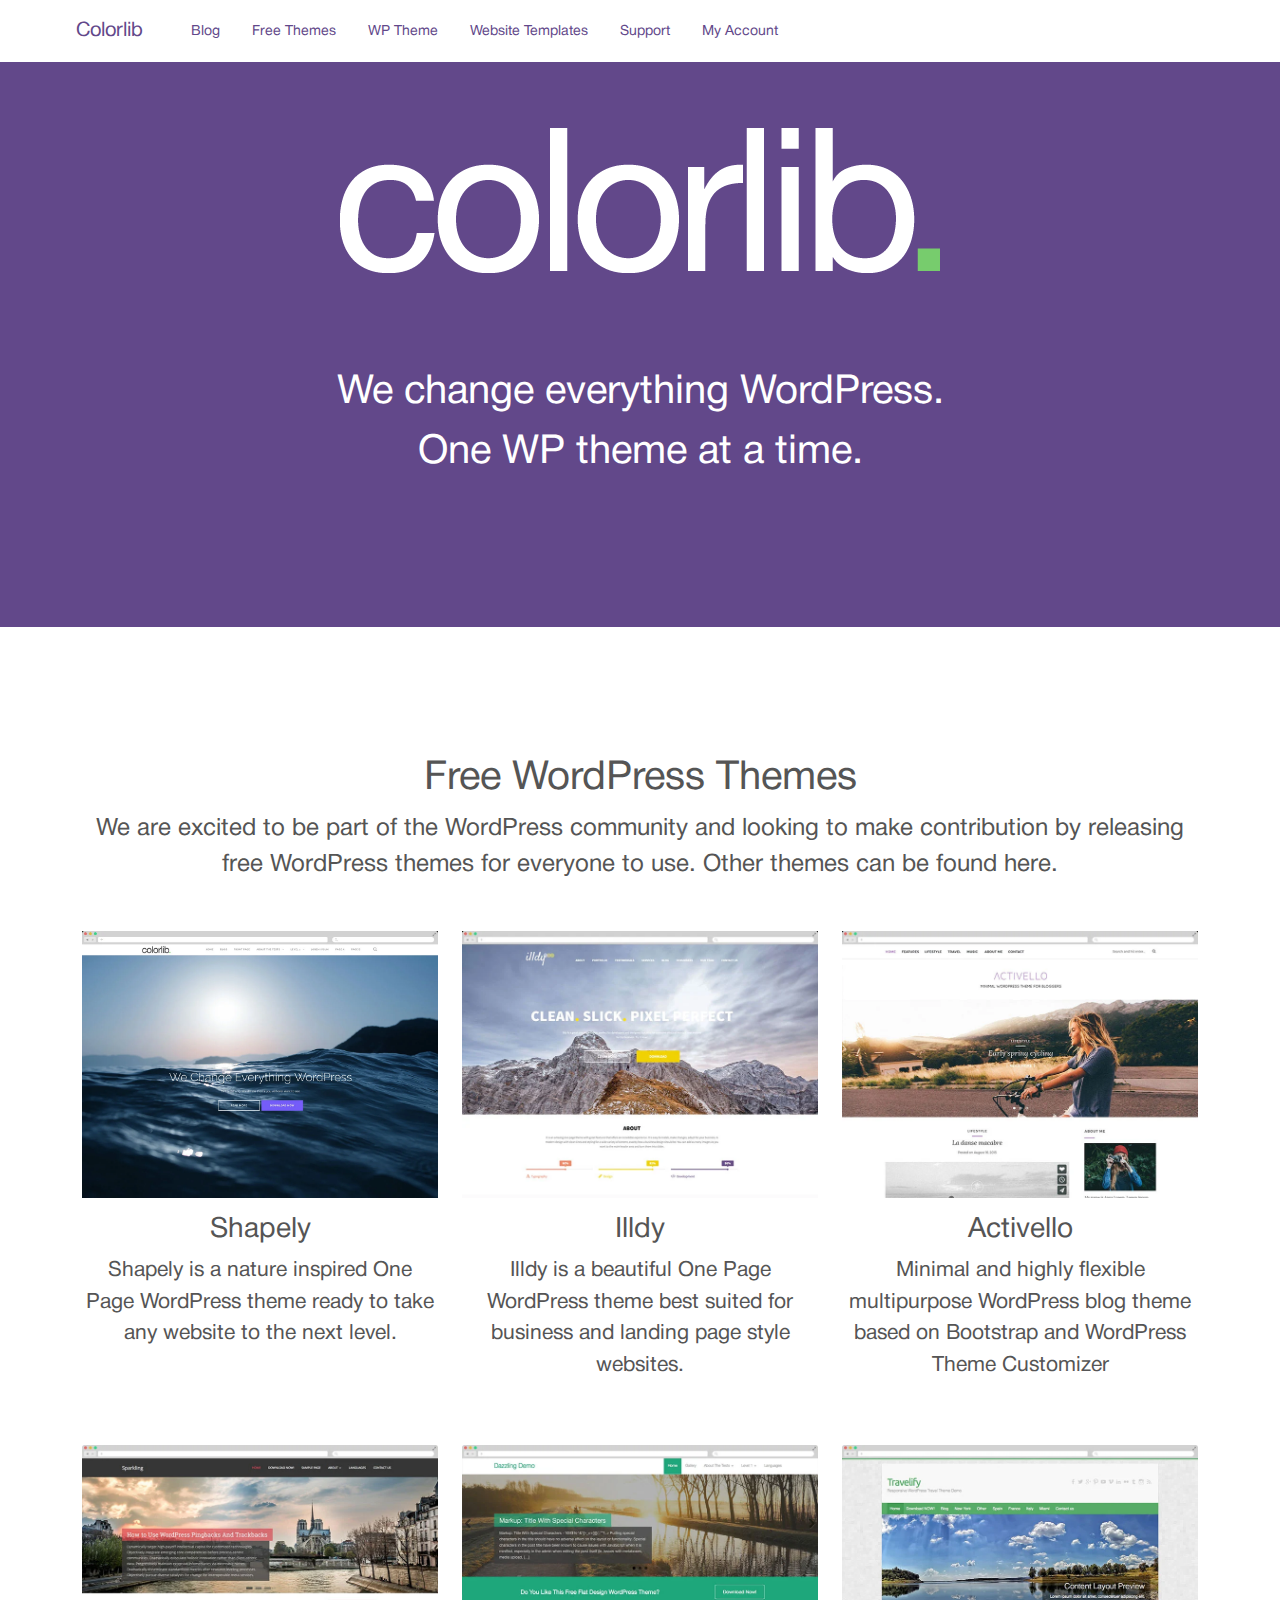
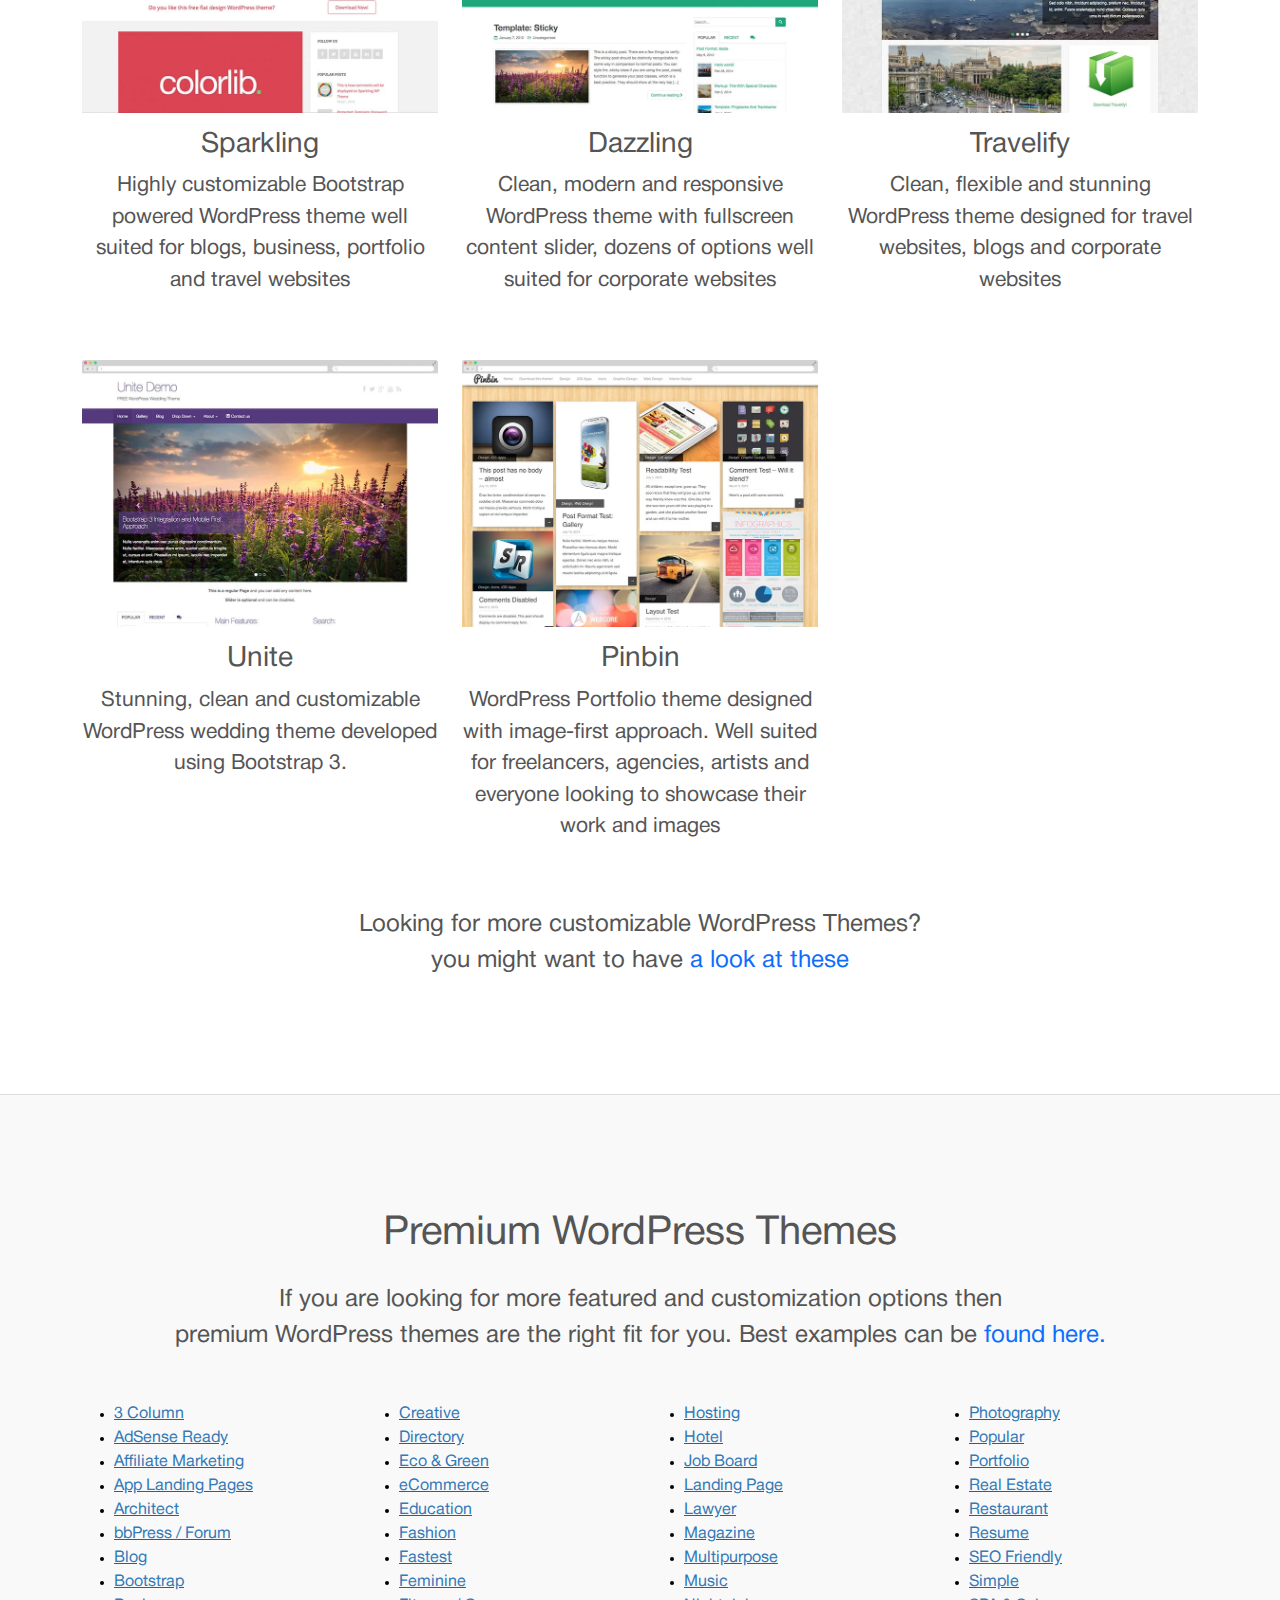
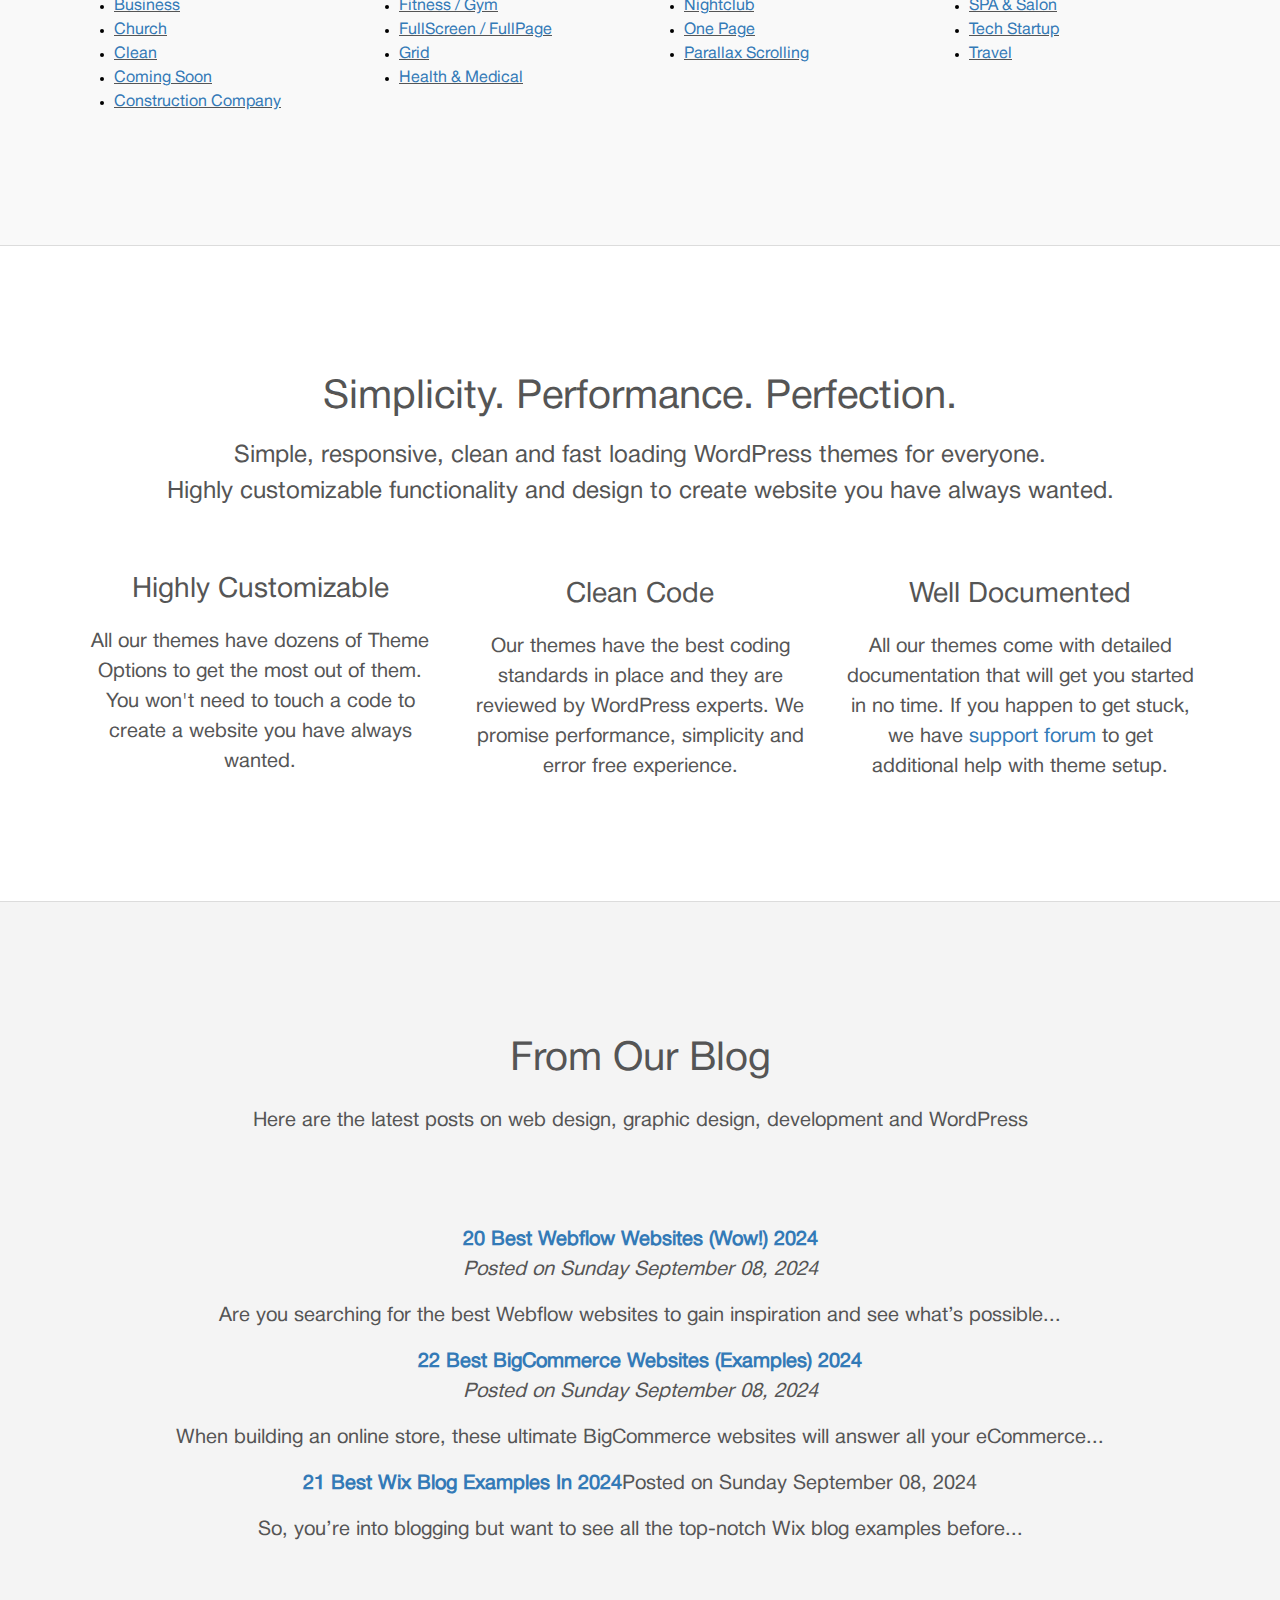
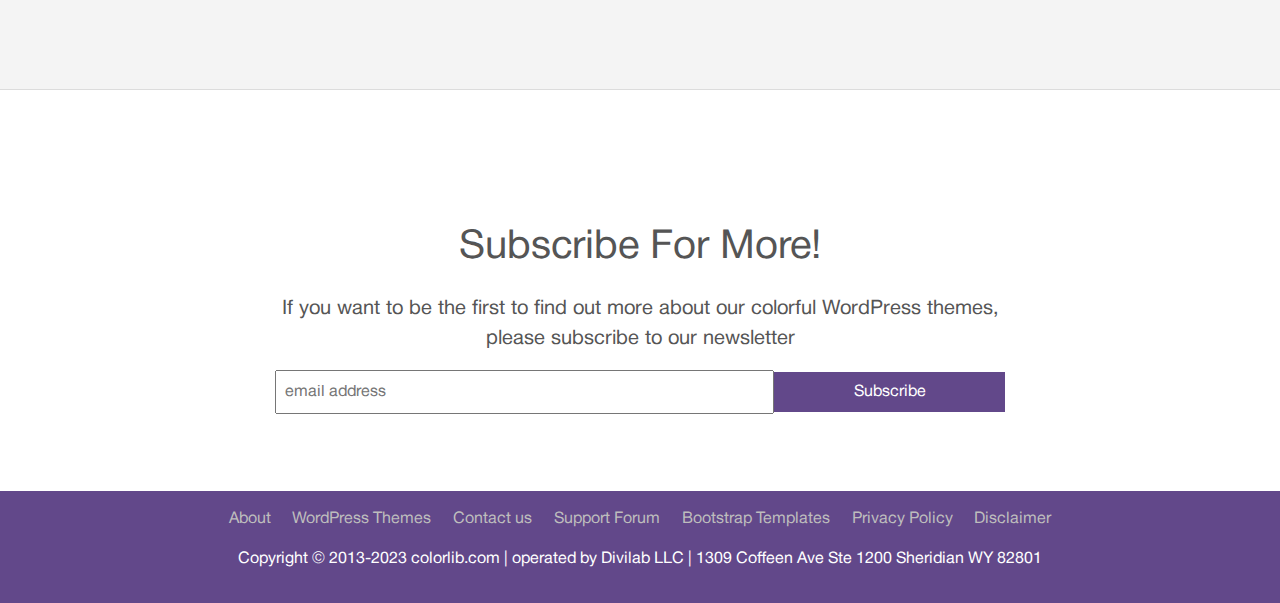
<file: index.html>
<!DOCTYPE html>
<html lang="en">
<head>
     <meta charset="UTF-8">
     <meta name="viewport" content="width=device-width, initial-scale=1.0">
     <title>Colorlib [2nd Assignment (Bootstrap)]</title>
     <link rel="stylesheet" href="2nd Assignment Web & App (Bootstrap).css">
     <link rel="shortcut icon" href="Images/2nd Assignment Web & App (Bootstrap) Image 1.webp">
     <link rel="stylesheet" href="https://cdn.jsdelivr.net/npm/bootstrap@5.3.3/dist/css/bootstrap.min.css">
     <script src="https://cdn.jsdelivr.net/npm/bootstrap@5.3.3/dist/js/bootstrap.bundle.min.js"></script>
     <link rel="stylesheet" href="https://cdnjs.cloudflare.com/ajax/libs/font-awesome/6.6.0/css/all.min.css" integrity="sha512-Kc323vGBEqzTmouAECnVceyQqyqdsSiqLQISBL29aUW4U/M7pSPA/gEUZQqv1cwx4OnYxTxve5UMg5GT6L4JJg==" crossorigin="anonymous" referrerpolicy="no-referrer" />
     <link rel="stylesheet" href="https://fonts.googleapis.com/css2?family=Material+Symbols+Outlined:opsz,wght,FILL,GRAD@20..48,100..700,0..1,-50..200" />
     <style>
          .material-symbols-outlined {
            font-variation-settings:
            'FILL' 0,
            'wght' 400,
            'GRAD' 0,
            'opsz' 24,
          }
          </style>
</head>
<body>
     <nav class="navbar navbar-expand-lg  container-fluid position-fixed ps-5">
          <div class="container-fluid">
            <a class="navbar-brand bg-hover p-3 mh" href="#">Colorlib</a>
            <button class="navbar-toggler" type="button" data-bs-toggle="collapse" data-bs-target="#navbarNavAltMarkup" aria-controls="navbarNavAltMarkup" aria-expanded="false" aria-label="Toggle navigation">
              <span class="navbar-toggler-icon"></span>
            </button>
            <div class="collapse navbar-collapse" id="navbarNavAltMarkup">
              <div class="navbar-nav">
               <a class="nav-link active Nav-2 bg-hover p-3" aria-current="page" href="#">Blog</a>
               <a class="nav-link Nav-2      text-capitalize bg-hover p-3" href="#">Free themes</a>
               <a class="nav-link Nav-2 ps-3 text-capitalize bg-hover p-3" href="#">WP theme</a>
               <a class="nav-link Nav-2 ps-3 text-capitalize bg-hover p-3" href="#">Website templates</a>
               <a class="nav-link Nav-2 ps-3 text-capitalize bg-hover p-3" href="#">Support</a>
               <a class="nav-link Nav-2 ps-3 text-capitalize bg-hover p-3" href="#">My Account</a>
              </div>
                    <a href="https://twitter.com" class="p-3 bg-hover" style=" margin-left: 30%;"><div><i class="fa-brands fa-twitter" style="color: #563d7c;font-size: 20px; "></i></div></a>
                    <a href="https://www.facebook.com/profile.php?id=61553222710778" class="p-3 ps-4 pe-4 bg-hover"><div class="bg-hover"><i class="fa-brands fa-facebook-f" style="font-size: 20px; color: #563d7c;"></i></div></a>
            </div>
          </div>
          </nav>
          <div class="Color">
               <img src="Images/2nd Assignment Web & App (Bootstrap) Image 2.png" alt="">
               <p class="mt-5">We change everything WordPress.
                   <br>   One WP theme at a time.</p>
          </div>
          <div class="Themes">
               <h1 class="text-center">Free WordPress Themes</h1>
               <p class="text-center fs-4">We are excited to be part of the WordPress community and looking to make contribution by releasing <br>
                    free WordPress themes for everyone to use. Other themes can be found here.
                    </p>
                    <div class="container mt-5">
                         <div class="row">
                              <div class="col-4 text-center"><a href="#"><img src="Images/2nd Assignment Web & App (Bootstrap) Image 3.webp" alt="" class="w-100"></a><h3 class="mt-3">Shapely</h3><p style="font-size: 21px;">Shapely is a nature inspired One Page WordPress theme ready to take any website to the next level.</p></div>
                              <div class="col-4 text-center"><a href="#"><img src="Images/2nd Assignment Web & App (Bootstrap) Image 4.webp" alt="" class="w-100"></a><h3 class="mt-3">Illdy</h3><p style="font-size: 21px;">Illdy is a beautiful One Page WordPress theme best suited for business and landing page style websites.</p></div>
                              <div class="col-4 text-center"><a href="#"><img src="Images/2nd Assignment Web & App (Bootstrap) Image 5.webp" alt="" class="w-100"></a><h3 class="mt-3">Activello</h3><p style="font-size: 21px;">Minimal and highly flexible multipurpose WordPress blog theme based on Bootstrap and WordPress Theme Customizer</p></div>
                              <div class="col-4 mt-5 text-center"><a href="#"><img src="Images/2nd Assignment Web & App (Bootstrap) Image 6.webp" alt="" class="w-100"></a><h3 class="mt-3">Sparkling</h3><p style="font-size: 21px;">Highly customizable Bootstrap powered WordPress theme well suited for blogs, business, portfolio and travel websites</p></div>
                              <div class="col-4 mt-5 text-center"><a href="#"><img src="Images/2nd Assignment Web & App (Bootstrap) Image 7.webp" alt="" class="w-100"></a><h3 class="mt-3">Dazzling</h3><p style="font-size: 21px;">Clean, modern and responsive WordPress theme with fullscreen content slider, dozens of options well suited for corporate websites</p></div>
                              <div class="col-4 mt-5 text-center"><a href="#"><img src="Images/2nd Assignment Web & App (Bootstrap) Image 8.webp" alt="" class="w-100"></a><h3 class="mt-3">Travelify</h3><p style="font-size: 21px;">Clean, flexible and stunning WordPress theme designed for travel websites, blogs and corporate websites</p></div>
                              <div class="col-4 mt-5 text-center"><a href="#"><img src="Images/2nd Assignment Web & App (Bootstrap) Image 9.webp" alt="" class="w-100"></a><h3 class="mt-3">Unite</h3><p style="font-size: 21px;">Stunning, clean and customizable WordPress wedding theme developed using Bootstrap 3.</p></div>
                              <div class="col-4 mt-5 text-center"><a href="#"><img src="Images/2nd Assignment Web & App (Bootstrap) Image 10.webp" alt="" class="w-100"></a><h3 class="mt-3">Pinbin</h3><p style="font-size: 21px;">WordPress Portfolio theme designed with image-first approach. Well suited for freelancers, agencies, artists and everyone looking to showcase their work and images</p></div>
                         </div>
                    </div>
                    <p class="text-center mt-5 fs-4">Looking for more customizable WordPress Themes?
                         <br>
                         you might want to have <a href="#" class="text-decoration-none"> a look at these</a></p>
          </div>
          <div class="Premium">
                    <h1 class=" text-center">Premium WordPress Themes</h1>
                    <p class="fs-4 mt-4 text-center">If you are looking for more featured and customization options then <br>
                         premium WordPress themes are the right fit for you. Best examples can be <a href="#" class="text-decoration-none"> found here.</a>
                         </p>
                         <div class="container mt-5">
                              <div class="row">
                                   <div class="col-3">
                                        <ul class="List">
                                             <a href="#">
                                                  <li><span>3 Column</span></li>
                                             </a>
                                             <a href="#">
                                                  <li><span>AdSense Ready</span></li>
                                             </a>
                                             <a href="#">
                                                  <li><span>Affiliate Marketing</span></li>
                                             </a>
                                             <a href="#">
                                                  <li><span>App Landing Pages</span></li>
                                             </a>
                                             <a href="#">
                                                  <li><span>Architect</span></li>
                                             </a>
                                             <a href="#">
                                                  <li><span>bbPress / Forum</span></li>
                                             </a>
                                             <a href="#">
                                                  <li><span>Blog</span></li>
                                             </a>
                                             <a href="#">
                                                  <li><span>Bootstrap</span></li>
                                             </a>
                                             <a href="#">
                                                  <li><span>Business</span></li>
                                             </a>
                                             <a href="#">
                                                  <li><span>Church</span></li>
                                             </a>
                                             <a href="#">
                                                  <li><span>Clean</span></li>
                                             </a>
                                             <a href="#">
                                                  <li><span>Coming Soon</span></li>
                                             </a>
                                             <a href="#">
                                                  <li><span>Construction Company</span></li>
                                             </a>
                                        </ul>
                                   </div>
                                   <div class="col-3">
                                        <ul class="List">
                                             <a href="#">
                                                  <li><span>Creative</span></li>
                                             </a>
                                             <a href="#">
                                                  <li><span>Directory</span></li>
                                             </a>
                                             <a href="#">
                                                  <li><span>Eco & Green</span></li>
                                             </a>
                                             <a href="#">
                                                  <li><span>eCommerce</span></li>
                                             </a>
                                             <a href="#">
                                                  <li><span>Education</span></li>
                                             </a>
                                             <a href="#">
                                                  <li><span>Fashion</span></li>
                                             </a>
                                             <a href="#">
                                                  <li><span>Fastest</span></li>
                                             </a>
                                             <a href="#">
                                                  <li><span>Feminine</span></li>
                                             </a>
                                             <a href="#">
                                                  <li><span>Fitness / Gym</span></li>
                                             </a>
                                             <a href="#">
                                                  <li><span>FullScreen / FullPage</span></li>
                                             </a>
                                             <a href="#">
                                                  <li><span>Grid</span></li>
                                             </a>
                                             <a href="#">
                                                  <li><span>Health & Medical</span></li>
                                             </a>
                                        </ul>
                                   </div>
                                   <div class="col-3">
                                        <ul class="List">
                                             <a href="#">
                                                  <li><span>Hosting</span></li>
                                             </a>
                                             <a href="#">
                                                  <li><span>Hotel</span></li>
                                             </a>
                                             <a href="#">
                                                  <li><span>Job Board</span></li>
                                             </a>
                                             <a href="#">
                                                  <li><span>Landing Page</span></li>
                                             </a>
                                             <a href="#">
                                                  <li><span>Lawyer</span></li>
                                             </a>
                                             <a href="#">
                                                  <li><span>Magazine</span></li>
                                             </a>
                                             <a href="#">
                                                  <li><span>Multipurpose</span></li>
                                             </a>
                                             <a href="#">
                                                  <li><span>Music</span></li>
                                             </a>
                                             <a href="#">
                                                  <li><span>Nightclub</span></li>
                                             </a>
                                             <a href="#">
                                                  <li><span>One Page</span></li>
                                             </a>
                                             <a href="#">
                                                  <li><span>Parallax Scrolling</span></li>
                                             </a>
                                        </ul>
                                   </div>
                                   <div class="col-3">
                                        <ul class="List">
                                             <a href="#">
                                                  <li><span>Photography</span></li>
                                             </a>
                                             <a href="#">
                                                  <li><span>Popular</span></li>
                                             </a>
                                             <a href="#">
                                                  <li><span>Portfolio</span></li>
                                             </a>
                                             <a href="#">
                                                  <li><span>Real Estate</span></li>
                                             </a>
                                             <a href="#">
                                                  <li><span>Restaurant</span></li>
                                             </a>
                                             <a href="#">
                                                  <li><span>Resume</span></li>
                                             </a>
                                             <a href="#">
                                                  <li><span>SEO Friendly</span></li>
                                             </a>
                                             <a href="#">
                                                  <li><span>Simple</span></li>
                                             </a>
                                             <a href="#">
                                                  <li><span>SPA & Salon</span></li>
                                             </a>
                                             <a href="#">
                                                  <li><span>Tech Startup</span></li>
                                             </a>
                                             <a href="#">
                                                  <li><span>Travel</span></li>
                                             </a>
                                        </ul>
                                   </div>
                              </div>
                         </div>
          </div>
          <div class="SPP text-center">
               <h1>Simplicity. Performance. Perfection.</h1>
               <p class="fs-4 mt-3">Simple, responsive, clean and fast loading WordPress themes for everyone. <br>
                    Highly customizable functionality and design to create website you have always wanted.</p>
                    <div class="container tex-center">
                         <div class="row">
                              <div class="col-4">
                                   <div class="position-absolute Settings" style="margin-left: 35vh;margin-top: 6%;" aria-colcount=""><i class="fa-solid fa-gear Set" style="font-size: 100px; color: #563d7c;"></i></div>
                                   <div style="margin-left: -28%; margin-top: 30%;" class="Settings"><i class="fa-solid fa-gear Set" style="font-size: 170px; color: #563d7c;"></i></div>
                                   <div style="margin-top: -18%; margin-left: 45%;" class="Settings"><i class="fa-solid fa-gear Set" style="font-size: 100px; color: #563d7c;"></i></div>
                                   <p class="fs-3 tex-center mt-5">Highly Customizable</p>
                                   <p class="fs-5">All our themes have dozens of Theme Options to get the most out of them. You won't need to touch a code to create a website you have always wanted.</p>
                              </div>
                              <div class="col-4">
                                   <i class="services fa fa-code mb-4" style="font-size: 200px; margin-top: 25%; color: #563d7c;"></i>
                                   <p class="mt-5 fs-3">Clean Code</p>
                                   <p class="fs-5">Our themes have the best coding standards in place and they are reviewed by WordPress experts. We promise performance, simplicity and error free experience.</p>
                              </div>
                              <div class="col-4">
                                   <i class="fa-regular fa-file-lines mb-2" style="font-size: 220px; color: #563d7c; margin-top: 25%;"></i>
                                   <p class="fs-3 mt-5">Well Documented</p>
                                   <p class="fs-5">All our themes come with detailed documentation that will get you started in no time. If you happen to get stuck, we have <a href="#" style="color: #337ab7; text-decoration: none;"> support forum </a>to get additional help with theme setup.</p>
                              </div>
                         </div>
                    </div>
          </div>
          <div class="Blog text-center">
               <p class="fs-1">From Our Blog</p>
               <p class="fs-5 mb-5">Here are the latest posts on web design, graphic design, development and WordPress</p>
               <p class="fs-5" style="margin-top: 7%;"><a href="#" class="fw-bold ank">20 Best Webflow Websites (Wow!) 2024</a><br><em>Posted on Sunday September 08, 2024</em></p>
               <p class="fs-5">Are you searching for the best Webflow websites to gain inspiration and see what’s possible...</p>
               <p class="fs-5"><a href="#" class="fw-bold ank">22 Best BigCommerce Websites (Examples) 2024</a><br><em>Posted on Sunday September 08, 2024</em>               </p>
               <p class="fs-5">When building an online store, these ultimate BigCommerce websites will answer all your eCommerce...</p>
               <p class="fs-5"><a href="#" class="fw-bold ank">21 Best Wix Blog Examples In 2024</a>Posted on Sunday September 08, 2024</p>
               <p class="fs-5">So, you’re into blogging but want to see all the top-notch Wix blog examples before...</p>
          </div>
          <div class="Subscribe text-center">
               <p class="fs-1">Subscribe For More!
               </p>
               <p class="fs-5">If you want to be the first to find out more about our colorful WordPress themes,
                 <br>   please subscribe to our newsletter</p>
                 <input type="email" placeholder="email address" class="p-2 inp"><button class="p-2">Subscribe</button>
          </div>
          <footer class="text-center pt-3 pb-3" style="margin-top: 6%; padding-left: 17%; padding-right: 17%;">
               <ul class="d-flex list-unstyled">
                    <a href="#" class="m-auto">
                         <li>About</li>
                    </a>
                    <a href="#" class="m-auto">
                         <li>WordPress Themes</li>
                    </a>
                    <a href="#" class="m-auto">
                         <li>Contact us</li>
                    </a>
                    <a href="#" class="m-auto">
                         <li>Support Forum</li>
                    </a>
                    <a href="#" class="m-auto">
                         <li>Bootstrap Templates</li>
                    </a>
                    <a href="#" class="m-auto">
                         <li>Privacy Policy</li>
                    </a>
                    <a href="#" class="m-auto">
                         <li>Disclaimer</li>
                    </a>
               </ul>
               <p class="text-white">Copyright © 2013-2023 colorlib.com | operated by Divilab LLC | 1309 Coffeen Ave Ste 1200 Sheridian WY 82801</p>
          </footer>
</body>
</html>
</file>
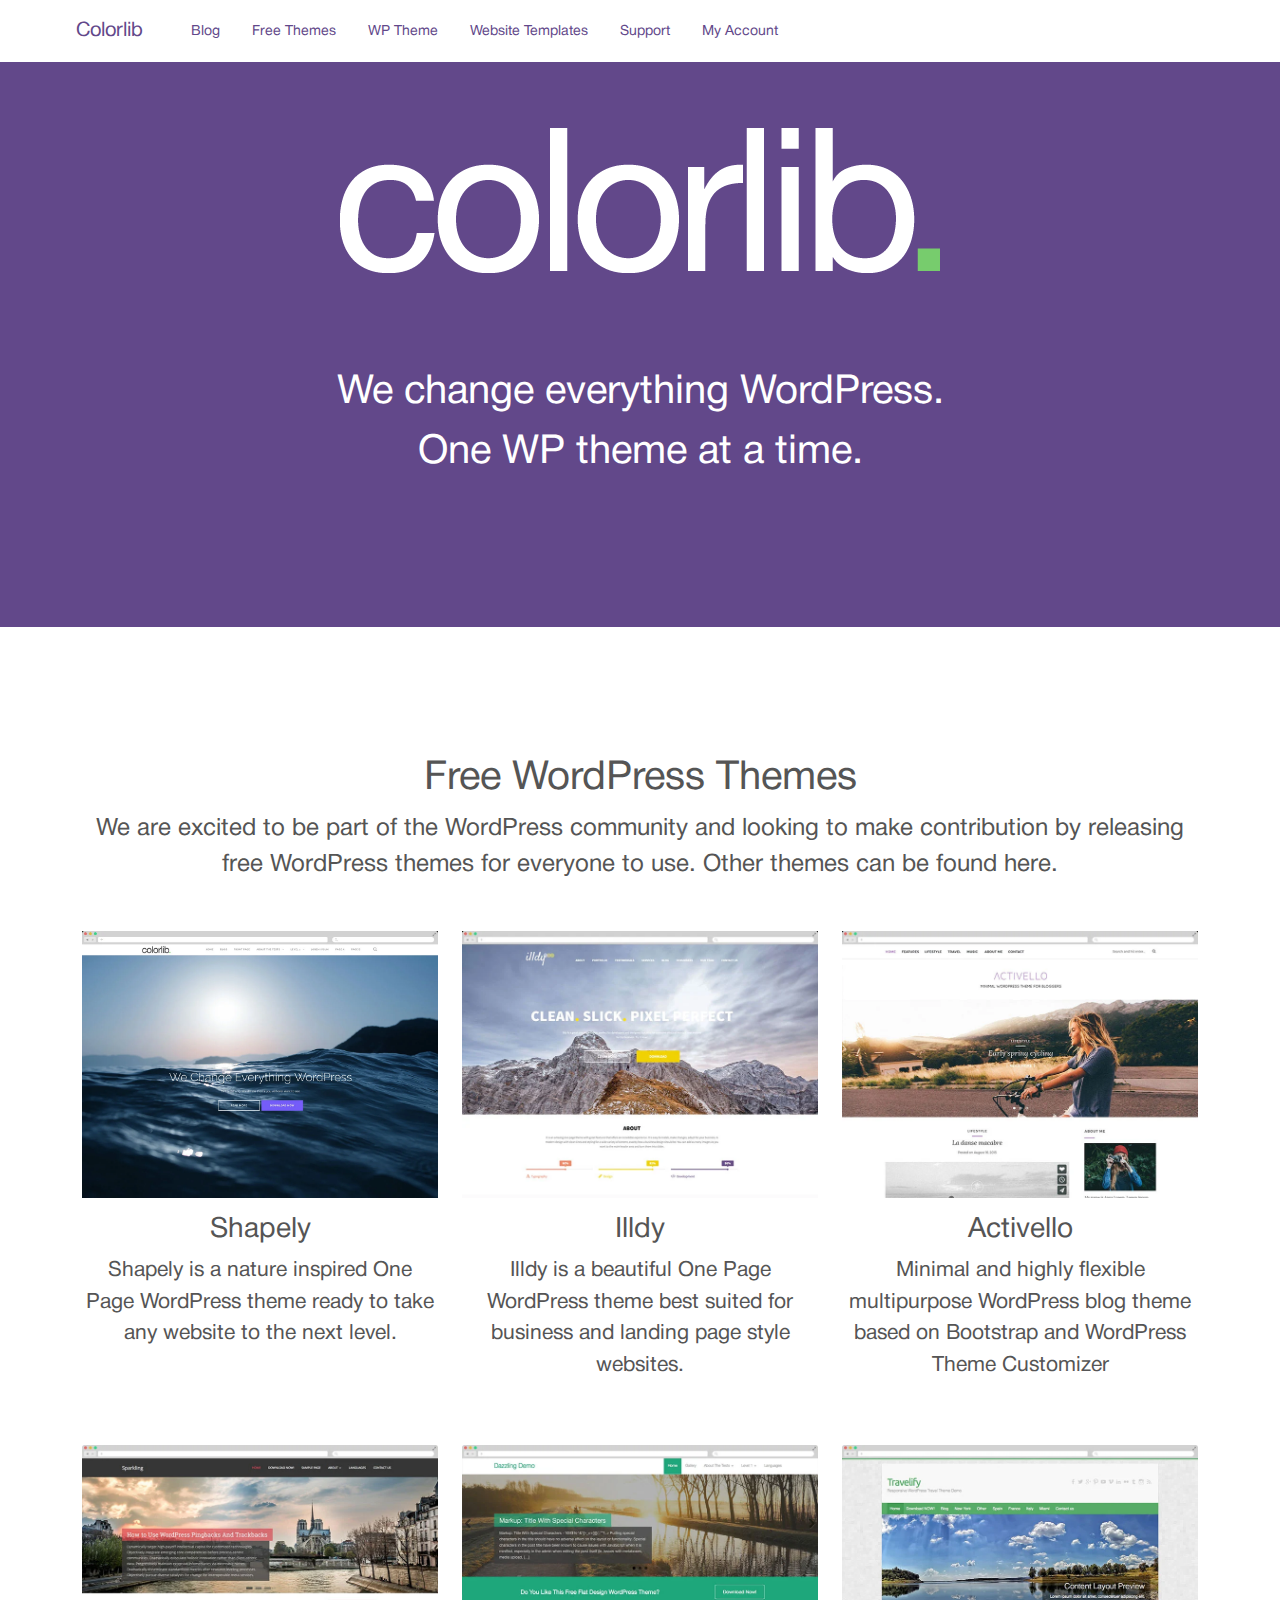
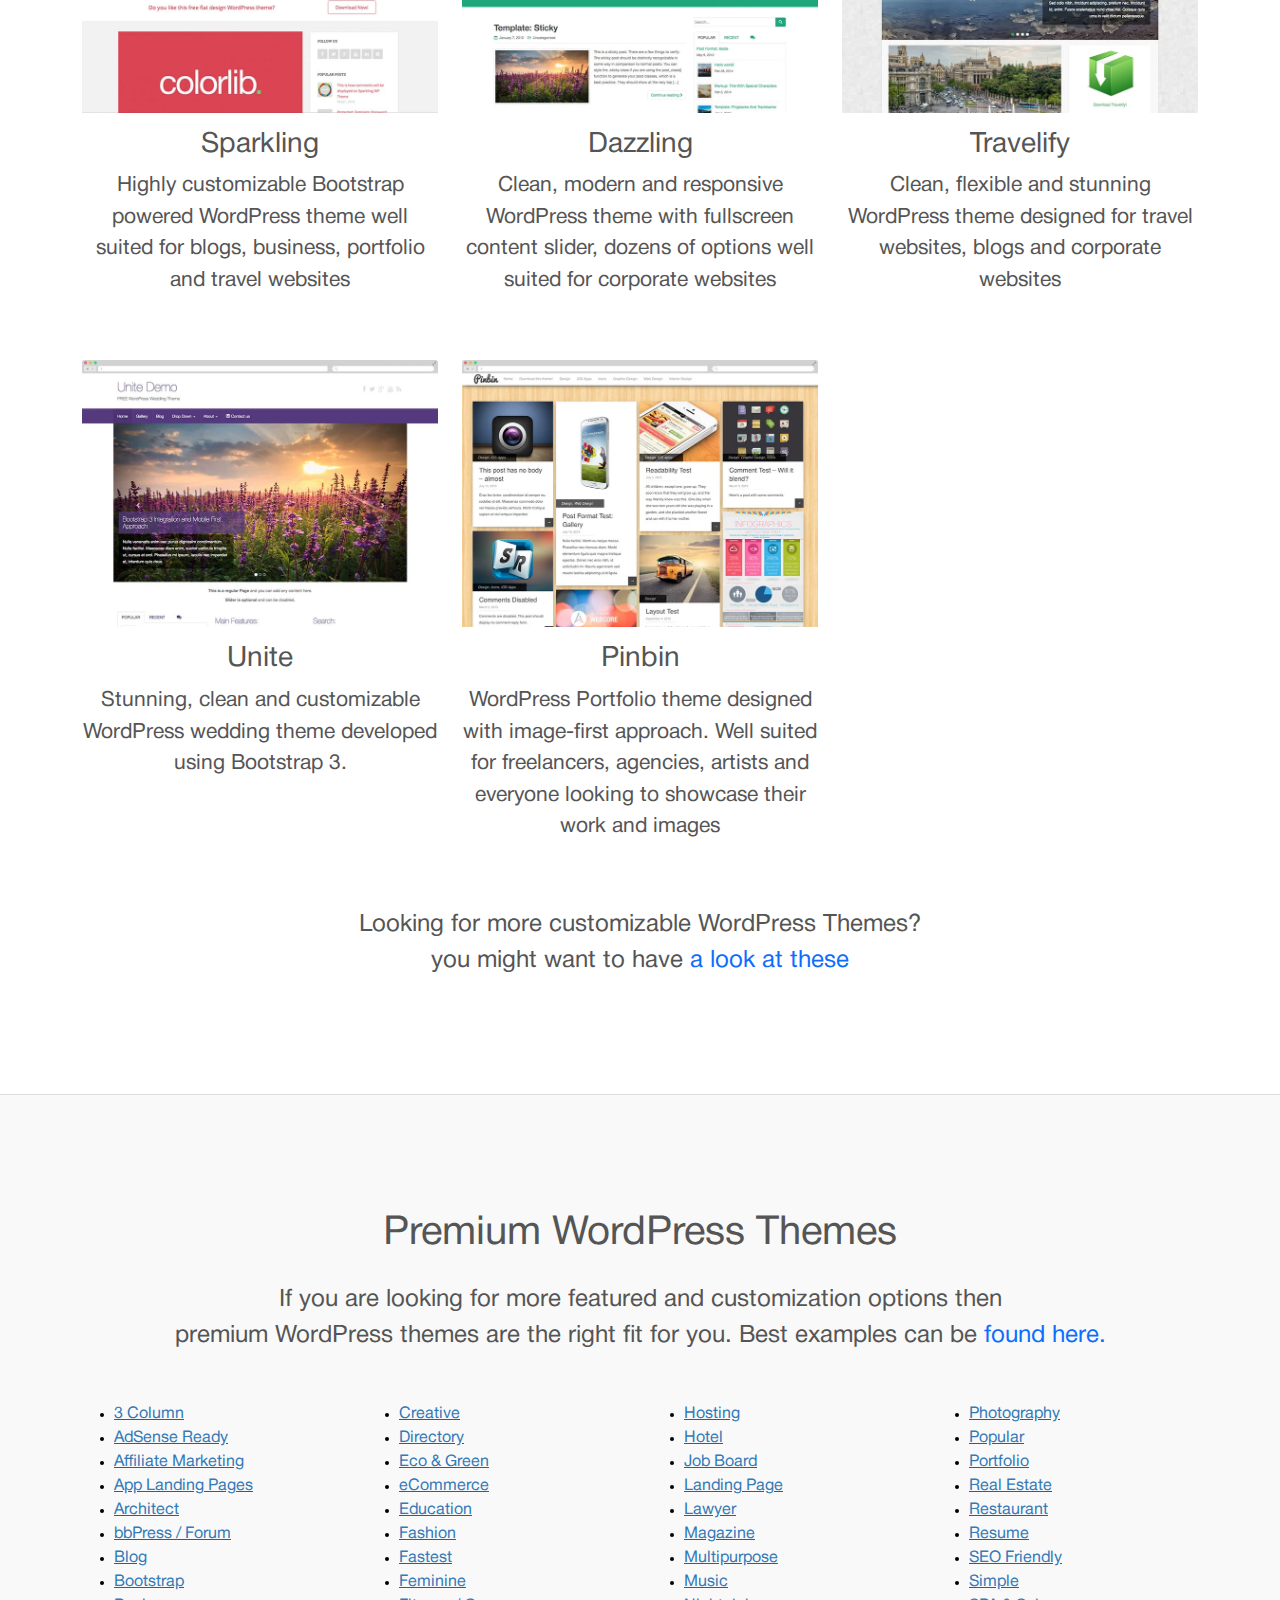
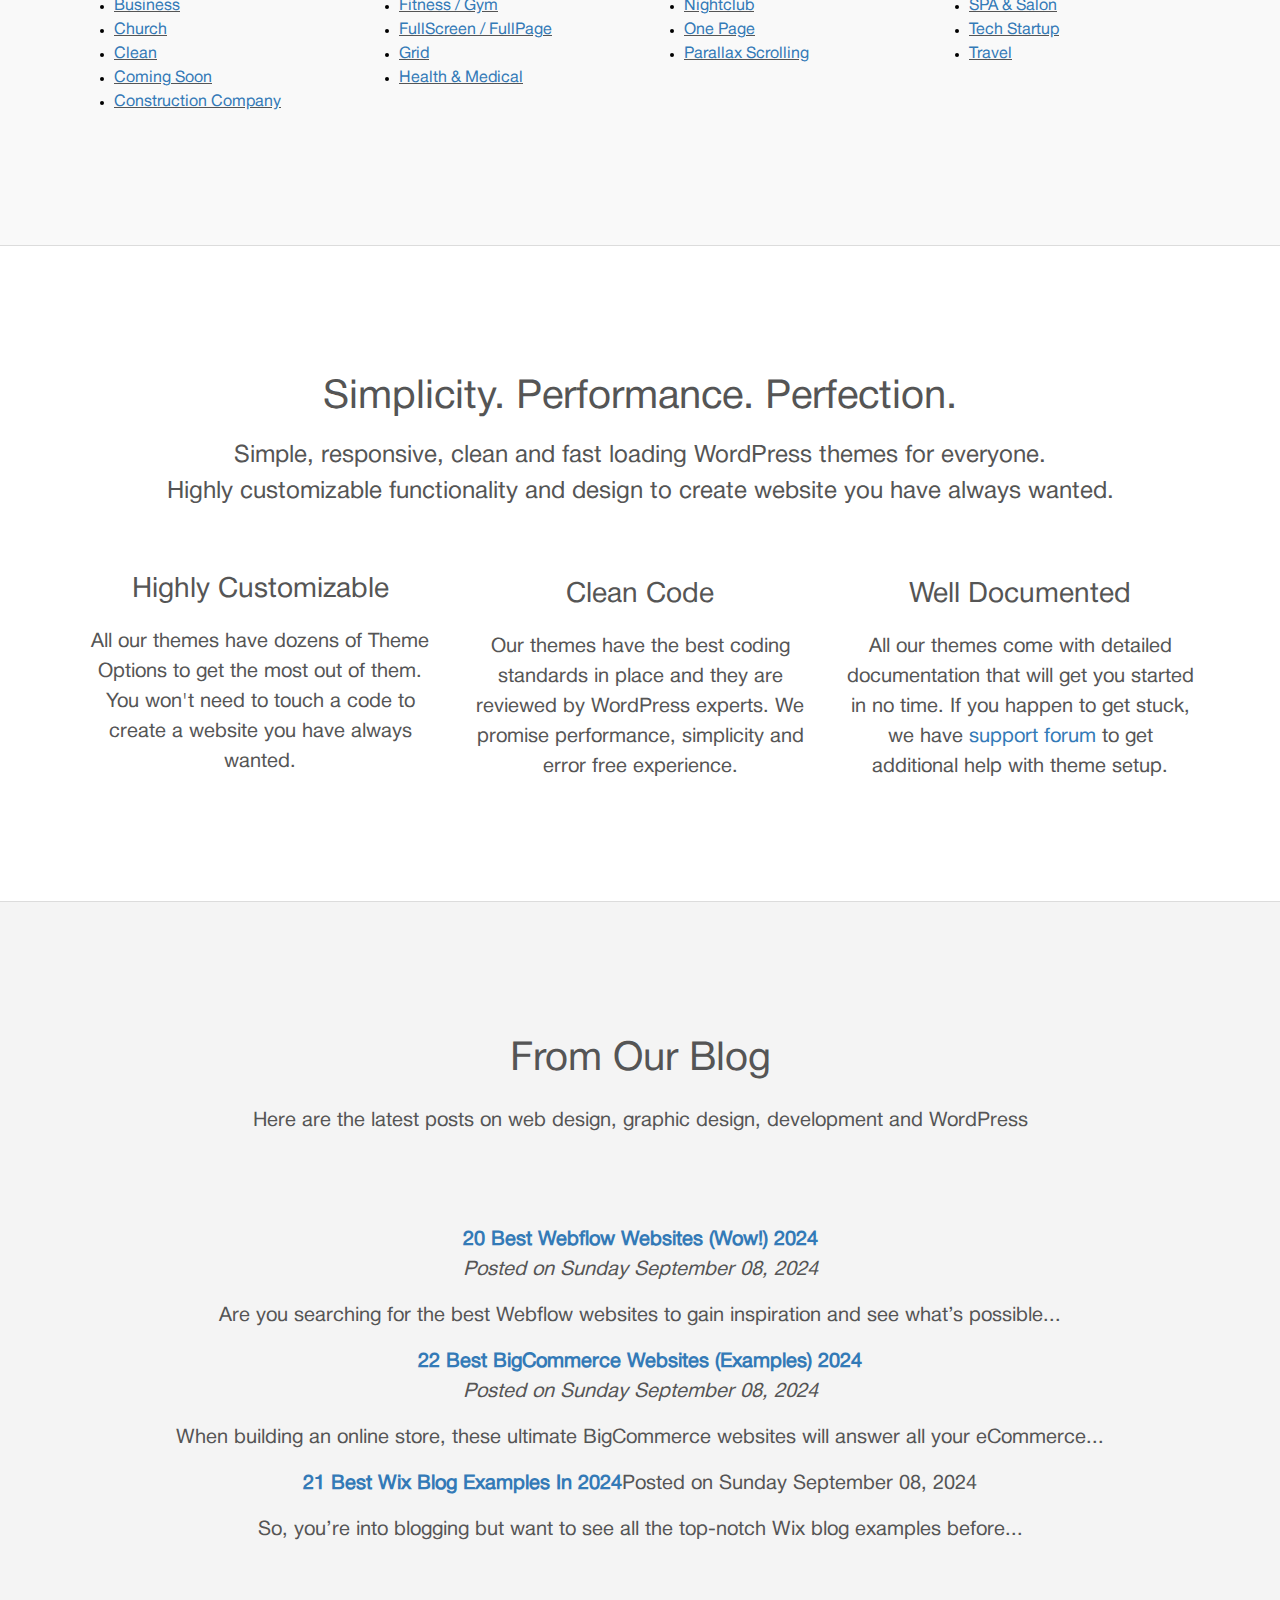
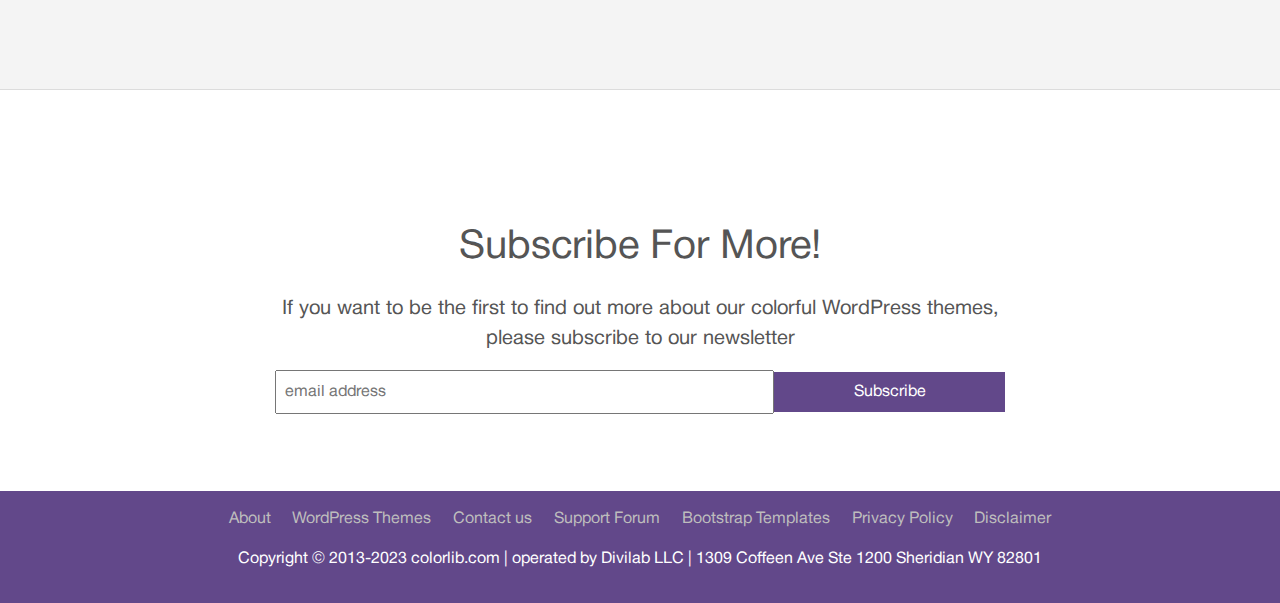
<file: 2nd Assignment Web & App (Bootstrap).html>
<!DOCTYPE html>
<html lang="en">
<head>
     <meta charset="UTF-8">
     <meta name="viewport" content="width=device-width, initial-scale=1.0">
     <title>Colorlib [2nd Assignment (Bootstrap)]</title>
     <link rel="stylesheet" href="2nd Assignment Web & App (Bootstrap).css">
     <link rel="shortcut icon" href="Images/2nd Assignment Web & App (Bootstrap) Image 1.webp">
     <link rel="stylesheet" href="https://cdn.jsdelivr.net/npm/bootstrap@5.3.3/dist/css/bootstrap.min.css">
     <script src="https://cdn.jsdelivr.net/npm/bootstrap@5.3.3/dist/js/bootstrap.bundle.min.js"></script>
     <link rel="stylesheet" href="https://cdnjs.cloudflare.com/ajax/libs/font-awesome/6.6.0/css/all.min.css" integrity="sha512-Kc323vGBEqzTmouAECnVceyQqyqdsSiqLQISBL29aUW4U/M7pSPA/gEUZQqv1cwx4OnYxTxve5UMg5GT6L4JJg==" crossorigin="anonymous" referrerpolicy="no-referrer" />
     <link rel="stylesheet" href="https://fonts.googleapis.com/css2?family=Material+Symbols+Outlined:opsz,wght,FILL,GRAD@20..48,100..700,0..1,-50..200" />
     <style>
          .material-symbols-outlined {
            font-variation-settings:
            'FILL' 0,
            'wght' 400,
            'GRAD' 0,
            'opsz' 24,
          }
          </style>
</head>
<body>
     <nav class="navbar navbar-expand-lg  container-fluid position-fixed ps-5">
          <div class="container-fluid">
            <a class="navbar-brand bg-hover p-3 mh" href="#">Colorlib</a>
            <button class="navbar-toggler" type="button" data-bs-toggle="collapse" data-bs-target="#navbarNavAltMarkup" aria-controls="navbarNavAltMarkup" aria-expanded="false" aria-label="Toggle navigation">
              <span class="navbar-toggler-icon"></span>
            </button>
            <div class="collapse navbar-collapse" id="navbarNavAltMarkup">
              <div class="navbar-nav">
               <a class="nav-link active Nav-2 bg-hover p-3" aria-current="page" href="#">Blog</a>
               <a class="nav-link Nav-2      text-capitalize bg-hover p-3" href="#">Free themes</a>
               <a class="nav-link Nav-2 ps-3 text-capitalize bg-hover p-3" href="#">WP theme</a>
               <a class="nav-link Nav-2 ps-3 text-capitalize bg-hover p-3" href="#">Website templates</a>
               <a class="nav-link Nav-2 ps-3 text-capitalize bg-hover p-3" href="#">Support</a>
               <a class="nav-link Nav-2 ps-3 text-capitalize bg-hover p-3" href="#">My Account</a>
              </div>
                    <a href="https://twitter.com" class="p-3 bg-hover" style=" margin-left: 30%;"><div><i class="fa-brands fa-twitter" style="color: #563d7c;font-size: 20px; "></i></div></a>
                    <a href="https://www.facebook.com/profile.php?id=61553222710778" class="p-3 ps-4 pe-4 bg-hover"><div class="bg-hover"><i class="fa-brands fa-facebook-f" style="font-size: 20px; color: #563d7c;"></i></div></a>
            </div>
          </div>
          </nav>
          <div class="Color">
               <img src="Images/2nd Assignment Web & App (Bootstrap) Image 2.png" alt="">
               <p class="mt-5">We change everything WordPress.
                   <br>   One WP theme at a time.</p>
          </div>
          <div class="Themes">
               <h1 class="text-center">Free WordPress Themes</h1>
               <p class="text-center fs-4">We are excited to be part of the WordPress community and looking to make contribution by releasing <br>
                    free WordPress themes for everyone to use. Other themes can be found here.
                    </p>
                    <div class="container mt-5">
                         <div class="row">
                              <div class="col-4 text-center"><a href="#"><img src="Images/2nd Assignment Web & App (Bootstrap) Image 3.webp" alt="" class="w-100"></a><h3 class="mt-3">Shapely</h3><p style="font-size: 21px;">Shapely is a nature inspired One Page WordPress theme ready to take any website to the next level.</p></div>
                              <div class="col-4 text-center"><a href="#"><img src="Images/2nd Assignment Web & App (Bootstrap) Image 4.webp" alt="" class="w-100"></a><h3 class="mt-3">Illdy</h3><p style="font-size: 21px;">Illdy is a beautiful One Page WordPress theme best suited for business and landing page style websites.</p></div>
                              <div class="col-4 text-center"><a href="#"><img src="Images/2nd Assignment Web & App (Bootstrap) Image 5.webp" alt="" class="w-100"></a><h3 class="mt-3">Activello</h3><p style="font-size: 21px;">Minimal and highly flexible multipurpose WordPress blog theme based on Bootstrap and WordPress Theme Customizer</p></div>
                              <div class="col-4 mt-5 text-center"><a href="#"><img src="Images/2nd Assignment Web & App (Bootstrap) Image 6.webp" alt="" class="w-100"></a><h3 class="mt-3">Sparkling</h3><p style="font-size: 21px;">Highly customizable Bootstrap powered WordPress theme well suited for blogs, business, portfolio and travel websites</p></div>
                              <div class="col-4 mt-5 text-center"><a href="#"><img src="Images/2nd Assignment Web & App (Bootstrap) Image 7.webp" alt="" class="w-100"></a><h3 class="mt-3">Dazzling</h3><p style="font-size: 21px;">Clean, modern and responsive WordPress theme with fullscreen content slider, dozens of options well suited for corporate websites</p></div>
                              <div class="col-4 mt-5 text-center"><a href="#"><img src="Images/2nd Assignment Web & App (Bootstrap) Image 8.webp" alt="" class="w-100"></a><h3 class="mt-3">Travelify</h3><p style="font-size: 21px;">Clean, flexible and stunning WordPress theme designed for travel websites, blogs and corporate websites</p></div>
                              <div class="col-4 mt-5 text-center"><a href="#"><img src="Images/2nd Assignment Web & App (Bootstrap) Image 9.webp" alt="" class="w-100"></a><h3 class="mt-3">Unite</h3><p style="font-size: 21px;">Stunning, clean and customizable WordPress wedding theme developed using Bootstrap 3.</p></div>
                              <div class="col-4 mt-5 text-center"><a href="#"><img src="Images/2nd Assignment Web & App (Bootstrap) Image 10.webp" alt="" class="w-100"></a><h3 class="mt-3">Pinbin</h3><p style="font-size: 21px;">WordPress Portfolio theme designed with image-first approach. Well suited for freelancers, agencies, artists and everyone looking to showcase their work and images</p></div>
                         </div>
                    </div>
                    <p class="text-center mt-5 fs-4">Looking for more customizable WordPress Themes?
                         <br>
                         you might want to have <a href="#" class="text-decoration-none"> a look at these</a></p>
          </div>
          <div class="Premium">
                    <h1 class=" text-center">Premium WordPress Themes</h1>
                    <p class="fs-4 mt-4 text-center">If you are looking for more featured and customization options then <br>
                         premium WordPress themes are the right fit for you. Best examples can be <a href="#" class="text-decoration-none"> found here.</a>
                         </p>
                         <div class="container mt-5">
                              <div class="row">
                                   <div class="col-3">
                                        <ul class="List">
                                             <a href="#">
                                                  <li><span>3 Column</span></li>
                                             </a>
                                             <a href="#">
                                                  <li><span>AdSense Ready</span></li>
                                             </a>
                                             <a href="#">
                                                  <li><span>Affiliate Marketing</span></li>
                                             </a>
                                             <a href="#">
                                                  <li><span>App Landing Pages</span></li>
                                             </a>
                                             <a href="#">
                                                  <li><span>Architect</span></li>
                                             </a>
                                             <a href="#">
                                                  <li><span>bbPress / Forum</span></li>
                                             </a>
                                             <a href="#">
                                                  <li><span>Blog</span></li>
                                             </a>
                                             <a href="#">
                                                  <li><span>Bootstrap</span></li>
                                             </a>
                                             <a href="#">
                                                  <li><span>Business</span></li>
                                             </a>
                                             <a href="#">
                                                  <li><span>Church</span></li>
                                             </a>
                                             <a href="#">
                                                  <li><span>Clean</span></li>
                                             </a>
                                             <a href="#">
                                                  <li><span>Coming Soon</span></li>
                                             </a>
                                             <a href="#">
                                                  <li><span>Construction Company</span></li>
                                             </a>
                                        </ul>
                                   </div>
                                   <div class="col-3">
                                        <ul class="List">
                                             <a href="#">
                                                  <li><span>Creative</span></li>
                                             </a>
                                             <a href="#">
                                                  <li><span>Directory</span></li>
                                             </a>
                                             <a href="#">
                                                  <li><span>Eco & Green</span></li>
                                             </a>
                                             <a href="#">
                                                  <li><span>eCommerce</span></li>
                                             </a>
                                             <a href="#">
                                                  <li><span>Education</span></li>
                                             </a>
                                             <a href="#">
                                                  <li><span>Fashion</span></li>
                                             </a>
                                             <a href="#">
                                                  <li><span>Fastest</span></li>
                                             </a>
                                             <a href="#">
                                                  <li><span>Feminine</span></li>
                                             </a>
                                             <a href="#">
                                                  <li><span>Fitness / Gym</span></li>
                                             </a>
                                             <a href="#">
                                                  <li><span>FullScreen / FullPage</span></li>
                                             </a>
                                             <a href="#">
                                                  <li><span>Grid</span></li>
                                             </a>
                                             <a href="#">
                                                  <li><span>Health & Medical</span></li>
                                             </a>
                                        </ul>
                                   </div>
                                   <div class="col-3">
                                        <ul class="List">
                                             <a href="#">
                                                  <li><span>Hosting</span></li>
                                             </a>
                                             <a href="#">
                                                  <li><span>Hotel</span></li>
                                             </a>
                                             <a href="#">
                                                  <li><span>Job Board</span></li>
                                             </a>
                                             <a href="#">
                                                  <li><span>Landing Page</span></li>
                                             </a>
                                             <a href="#">
                                                  <li><span>Lawyer</span></li>
                                             </a>
                                             <a href="#">
                                                  <li><span>Magazine</span></li>
                                             </a>
                                             <a href="#">
                                                  <li><span>Multipurpose</span></li>
                                             </a>
                                             <a href="#">
                                                  <li><span>Music</span></li>
                                             </a>
                                             <a href="#">
                                                  <li><span>Nightclub</span></li>
                                             </a>
                                             <a href="#">
                                                  <li><span>One Page</span></li>
                                             </a>
                                             <a href="#">
                                                  <li><span>Parallax Scrolling</span></li>
                                             </a>
                                        </ul>
                                   </div>
                                   <div class="col-3">
                                        <ul class="List">
                                             <a href="#">
                                                  <li><span>Photography</span></li>
                                             </a>
                                             <a href="#">
                                                  <li><span>Popular</span></li>
                                             </a>
                                             <a href="#">
                                                  <li><span>Portfolio</span></li>
                                             </a>
                                             <a href="#">
                                                  <li><span>Real Estate</span></li>
                                             </a>
                                             <a href="#">
                                                  <li><span>Restaurant</span></li>
                                             </a>
                                             <a href="#">
                                                  <li><span>Resume</span></li>
                                             </a>
                                             <a href="#">
                                                  <li><span>SEO Friendly</span></li>
                                             </a>
                                             <a href="#">
                                                  <li><span>Simple</span></li>
                                             </a>
                                             <a href="#">
                                                  <li><span>SPA & Salon</span></li>
                                             </a>
                                             <a href="#">
                                                  <li><span>Tech Startup</span></li>
                                             </a>
                                             <a href="#">
                                                  <li><span>Travel</span></li>
                                             </a>
                                        </ul>
                                   </div>
                              </div>
                         </div>
          </div>
          <div class="SPP text-center">
               <h1>Simplicity. Performance. Perfection.</h1>
               <p class="fs-4 mt-3">Simple, responsive, clean and fast loading WordPress themes for everyone. <br>
                    Highly customizable functionality and design to create website you have always wanted.</p>
                    <div class="container tex-center">
                         <div class="row">
                              <div class="col-4">
                                   <div class="position-absolute Settings" style="margin-left: 35vh;margin-top: 6%;" aria-colcount=""><i class="fa-solid fa-gear Set" style="font-size: 100px; color: #563d7c;"></i></div>
                                   <div style="margin-left: -28%; margin-top: 30%;" class="Settings"><i class="fa-solid fa-gear Set" style="font-size: 170px; color: #563d7c;"></i></div>
                                   <div style="margin-top: -18%; margin-left: 45%;" class="Settings"><i class="fa-solid fa-gear Set" style="font-size: 100px; color: #563d7c;"></i></div>
                                   <p class="fs-3 tex-center mt-5">Highly Customizable</p>
                                   <p class="fs-5">All our themes have dozens of Theme Options to get the most out of them. You won't need to touch a code to create a website you have always wanted.</p>
                              </div>
                              <div class="col-4">
                                   <i class="services fa fa-code mb-4" style="font-size: 200px; margin-top: 25%; color: #563d7c;"></i>
                                   <p class="mt-5 fs-3">Clean Code</p>
                                   <p class="fs-5">Our themes have the best coding standards in place and they are reviewed by WordPress experts. We promise performance, simplicity and error free experience.</p>
                              </div>
                              <div class="col-4">
                                   <i class="fa-regular fa-file-lines mb-2" style="font-size: 220px; color: #563d7c; margin-top: 25%;"></i>
                                   <p class="fs-3 mt-5">Well Documented</p>
                                   <p class="fs-5">All our themes come with detailed documentation that will get you started in no time. If you happen to get stuck, we have <a href="#" style="color: #337ab7; text-decoration: none;"> support forum </a>to get additional help with theme setup.</p>
                              </div>
                         </div>
                    </div>
          </div>
          <div class="Blog text-center">
               <p class="fs-1">From Our Blog</p>
               <p class="fs-5 mb-5">Here are the latest posts on web design, graphic design, development and WordPress</p>
               <p class="fs-5" style="margin-top: 7%;"><a href="#" class="fw-bold ank">20 Best Webflow Websites (Wow!) 2024</a><br><em>Posted on Sunday September 08, 2024</em></p>
               <p class="fs-5">Are you searching for the best Webflow websites to gain inspiration and see what’s possible...</p>
               <p class="fs-5"><a href="#" class="fw-bold ank">22 Best BigCommerce Websites (Examples) 2024</a><br><em>Posted on Sunday September 08, 2024</em>               </p>
               <p class="fs-5">When building an online store, these ultimate BigCommerce websites will answer all your eCommerce...</p>
               <p class="fs-5"><a href="#" class="fw-bold ank">21 Best Wix Blog Examples In 2024</a>Posted on Sunday September 08, 2024</p>
               <p class="fs-5">So, you’re into blogging but want to see all the top-notch Wix blog examples before...</p>
          </div>
          <div class="Subscribe text-center">
               <p class="fs-1">Subscribe For More!
               </p>
               <p class="fs-5">If you want to be the first to find out more about our colorful WordPress themes,
                 <br>   please subscribe to our newsletter</p>
                 <input type="email" placeholder="email address" class="p-2 inp"><button class="p-2">Subscribe</button>
          </div>
          <footer class="text-center pt-3 pb-3" style="margin-top: 6%; padding-left: 17%; padding-right: 17%;">
               <ul class="d-flex list-unstyled">
                    <a href="#" class="m-auto">
                         <li>About</li>
                    </a>
                    <a href="#" class="m-auto">
                         <li>WordPress Themes</li>
                    </a>
                    <a href="#" class="m-auto">
                         <li>Contact us</li>
                    </a>
                    <a href="#" class="m-auto">
                         <li>Support Forum</li>
                    </a>
                    <a href="#" class="m-auto">
                         <li>Bootstrap Templates</li>
                    </a>
                    <a href="#" class="m-auto">
                         <li>Privacy Policy</li>
                    </a>
                    <a href="#" class="m-auto">
                         <li>Disclaimer</li>
                    </a>
               </ul>
               <p class="text-white">Copyright © 2013-2023 colorlib.com | operated by Divilab LLC | 1309 Coffeen Ave Ste 1200 Sheridian WY 82801</p>
          </footer>
</body>
</html>
</file>
<file: 2nd Assignment Web & App (Bootstrap).css>
@font-face {
     font-family: 'Helvetica';
     src: url(Fonts/HelveticaNeueRoman.otf);
}
*{
     margin: 0;
     padding: 0;
     box-sizing: border-box;
     font-family: 'Helvetica';
}

html,body{
     width: 100%;
     height: 100vh; 
}
nav{
     color: #62488A !important;
     background-color: white;
     padding: 0% !important;
}
.Nav-2{
     font-size: 14px !important;
     font-family: 'Helvetica' !important;
     color: #62488A !important;
}
.mh{
     font-family: 'Helvetica' !important;
     color: #62488A !important;
}
.bg-hover:hover{
     background-color: rgb(244, 244, 244);
}
.Color{
     background-color: #62488A;
     padding-top: 10%;
     padding-bottom: 10%;
     margin: auto;
     text-align: center;
}
.Color>p{
     margin-top: 7% !important;
     font-size: 40px;   
     color: white !important;  
}
.Themes{
     margin-top: 10%;
     color: #555555;
}
.Premium{
     background-color: #F9F9F9;
     color: #555555;
     margin-top: 9%;
     padding-top: 9%;
     padding-bottom: 9%;
     border-top: 1px solid gainsboro;
     border-bottom: 1px solid gainsboro;
}
.List>a{
     text-decoration-color: #555555;
}
.List>a>li{
     color: black;
}
.List>a>li>span{
     color: #337ab7;
}
.SPP{
     margin-top: 10%;
     color: #555555;
}
.Blog{
     margin-top: 8%;
     background-color: rgb(244, 244, 244);
     padding-top: 10%;
     padding-bottom: 10%;
     border-top: 1px solid gainsboro;
     border-bottom: 1px solid gainsboro;
     color: #555555;
}
a{
     color: #337ab7 !important !important;
}
.ank{
     color: #337ab7;
     text-decoration: none;
}
.ank:hover{
     color: #15548b;
     text-decoration: underline;
}
.Subscribe{
     margin-top: 10%;
     color: #555555;
}
.inp{
     width: 39%;
}
.inp:focus{
     box-shadow: 0 0 14px lightskyblue;
     border: 0.1px solid black;
     outline: none;
}
.Subscribe>button{
     width: 18%;
     border: none;
     box-sizing: border-box;
     background-color: #62488A;
     color: white;
}
footer{
     background-color: #62488A;
}
footer>ul>a{
     text-decoration: none;
}
footer>ul>a>li{
     color: rgb(190, 189, 189);
}
footer>ul>a>li:hover{
     color: white;
}
</file>
